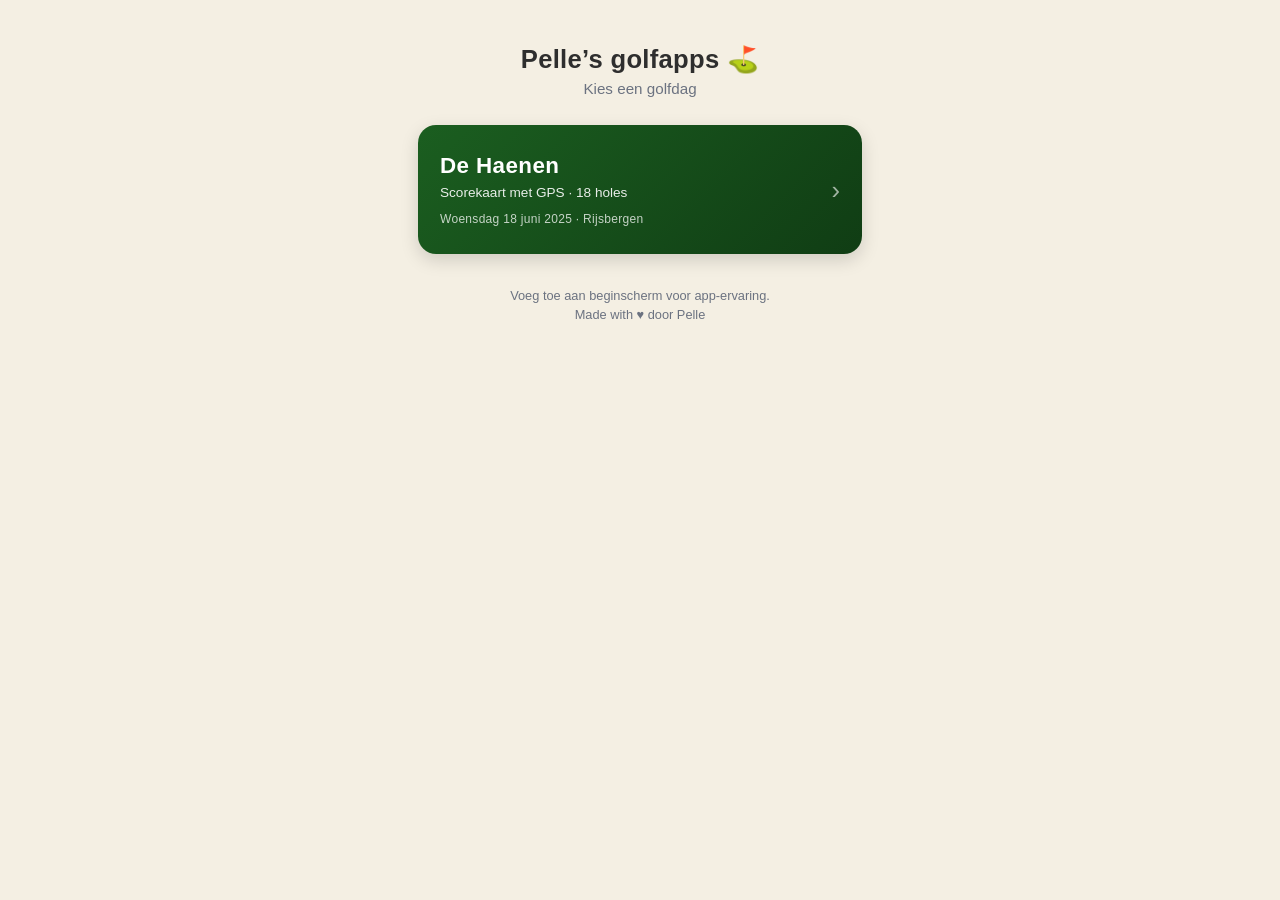
<file: index.html>
<!DOCTYPE html>
<html lang="nl">
<head>
  <meta charset="UTF-8">
  <meta name="viewport" content="width=device-width, initial-scale=1.0, maximum-scale=1.0, user-scalable=no">
  <meta name="apple-mobile-web-app-capable" content="yes">
  <meta name="apple-mobile-web-app-status-bar-style" content="black-translucent">
  <meta name="apple-mobile-web-app-title" content="Golfdag">
  <meta name="theme-color" content="#1B5E20">
  <title>Pelle's golfapps</title>
  <style>
    :root {
      --bg: #F4EFE3;
      --text: #1A1A1A;
      --muted: #6B7280;
      --haenen: #1B5E20;
      --haenen-dark: #103D14;
      --toxandria: #0E3A5C;
      --toxandria-dark: #082640;
    }
    *, *::before, *::after {
      box-sizing: border-box;
      margin: 0;
      padding: 0;
    }
    body {
      font-family: -apple-system, BlinkMacSystemFont, 'Segoe UI', Roboto, sans-serif;
      background: var(--bg);
      color: var(--text);
      max-width: 480px;
      margin: 0 auto;
      padding: 24px 18px 40px;
      min-height: 100vh;
      -webkit-tap-highlight-color: transparent;
    }
    .hero {
      text-align: center;
      padding: 20px 12px 28px;
    }
    .hero-title {
      font-size: 1.6rem;
      font-weight: 800;
      letter-spacing: 0.3px;
      color: #2E2E2E;
    }
    .hero-sub {
      font-size: 0.95rem;
      color: var(--muted);
      margin-top: 6px;
    }
    .choice {
      display: block;
      border-radius: 18px;
      padding: 28px 22px;
      margin-bottom: 18px;
      color: #fff;
      text-decoration: none;
      box-shadow: 0 6px 18px rgba(0,0,0,0.15);
      transition: transform 0.12s, box-shadow 0.12s;
      position: relative;
      overflow: hidden;
    }
    .choice:active {
      transform: scale(0.98);
      box-shadow: 0 3px 10px rgba(0,0,0,0.15);
    }
    .choice-haenen {
      background: linear-gradient(135deg, var(--haenen) 0%, var(--haenen-dark) 100%);
    }
    .choice-toxandria {
      background: linear-gradient(135deg, #1B5687 0%, var(--toxandria-dark) 100%);
    }
    .choice-title {
      font-size: 1.4rem;
      font-weight: 800;
      letter-spacing: 0.4px;
    }
    .choice-sub {
      font-size: 0.85rem;
      opacity: 0.9;
      margin-top: 6px;
    }
    .choice-meta {
      font-size: 0.75rem;
      opacity: 0.75;
      margin-top: 12px;
      letter-spacing: 0.3px;
    }
    .choice-arrow {
      position: absolute;
      right: 22px;
      top: 50%;
      transform: translateY(-50%);
      font-size: 1.6rem;
      opacity: 0.6;
    }
    .footer {
      text-align: center;
      font-size: 0.8rem;
      color: var(--muted);
      margin-top: 32px;
      line-height: 1.5;
    }
  </style>
</head>
<body>

  <div class="hero">
    <div class="hero-title">Pelle&rsquo;s golfapps &#x26F3;</div>
    <div class="hero-sub">Kies een golfdag</div>
  </div>

  <a class="choice choice-haenen" href="haenen/">
    <div class="choice-title">De Haenen</div>
    <div class="choice-sub">Scorekaart met GPS &middot; 18 holes</div>
    <div class="choice-meta">Woensdag 18 juni 2025 &middot; Rijsbergen</div>
    <span class="choice-arrow">&rsaquo;</span>
  </a>

  <div class="footer">
    Voeg toe aan beginscherm voor app-ervaring.<br>
    Made with &#x2665; door Pelle
  </div>

</body>
</html>
</file>
